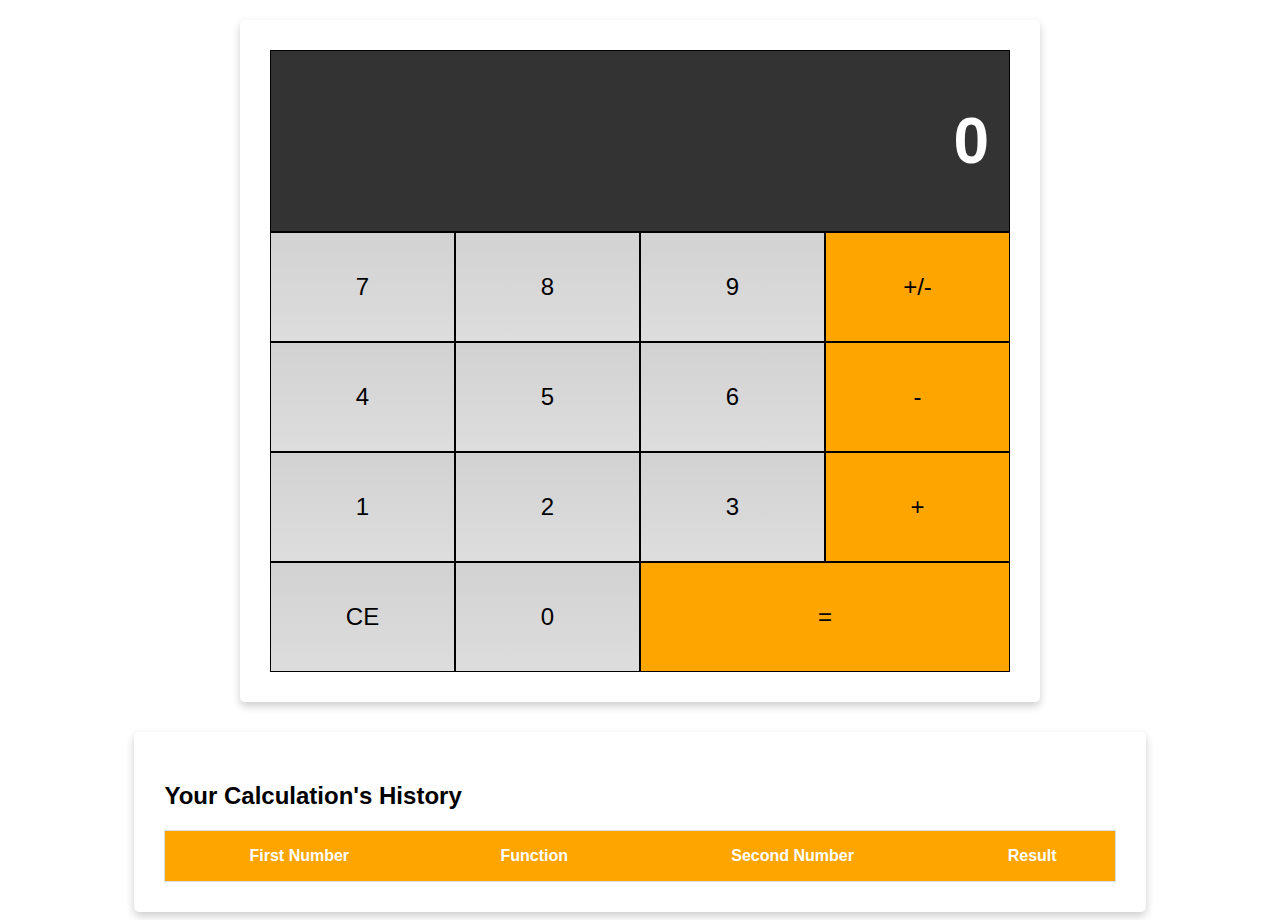
<file: calcJS/index.html>
<!DOCTYPE html>
<html>

<head>
   <title>Calc Javascript</title>
   <link rel="stylesheet" href="asset/style.css">
   <meta name="viewport" content="width=device-width, initial-scale=1.0">
</head>

<body>
   <div class="flex-container-column card">
       <div class="display">
           <h1 id="displayNumber">0</h1>
       </div>
       <div class="flex-container-row">
           <div class="button">7</div>
           <div class="button">8</div>
           <div class="button">9</div>
           <div class="button negative">+/-</div>
       </div>
       <div class="flex-container-row">
           <div class="button">4</div>
           <div class="button">5</div>
           <div class="button">6</div>
           <div class="button operator">-</div>
       </div>
       <div class="flex-container-row">
           <div class="button">1</div>
           <div class="button">2</div>
           <div class="button">3</div>
           <div class="button operator">+</div>
       </div>
       <div class="flex-container-row">
           <div class="button clear">CE</div>
           <div class="button">0</div>
           <div class="button equals double">=</div>
       </div>
   </div>
   <div class="history card">
       <h2>Your Calculation's History</h2>
       <table>
           <thead>
               <tr>
                   <th>First Number</th>
                   <th>Function</th>
                   <th>Second Number</th>
                   <th>Result</th>
               </tr>
           </thead>
           <tbody id="historyList"></tbody>
       </table>
   </div>

   <script src="asset/storage.js"></script>
   <script src="asset/calc.js"></script>
</body>

</html>
</file>
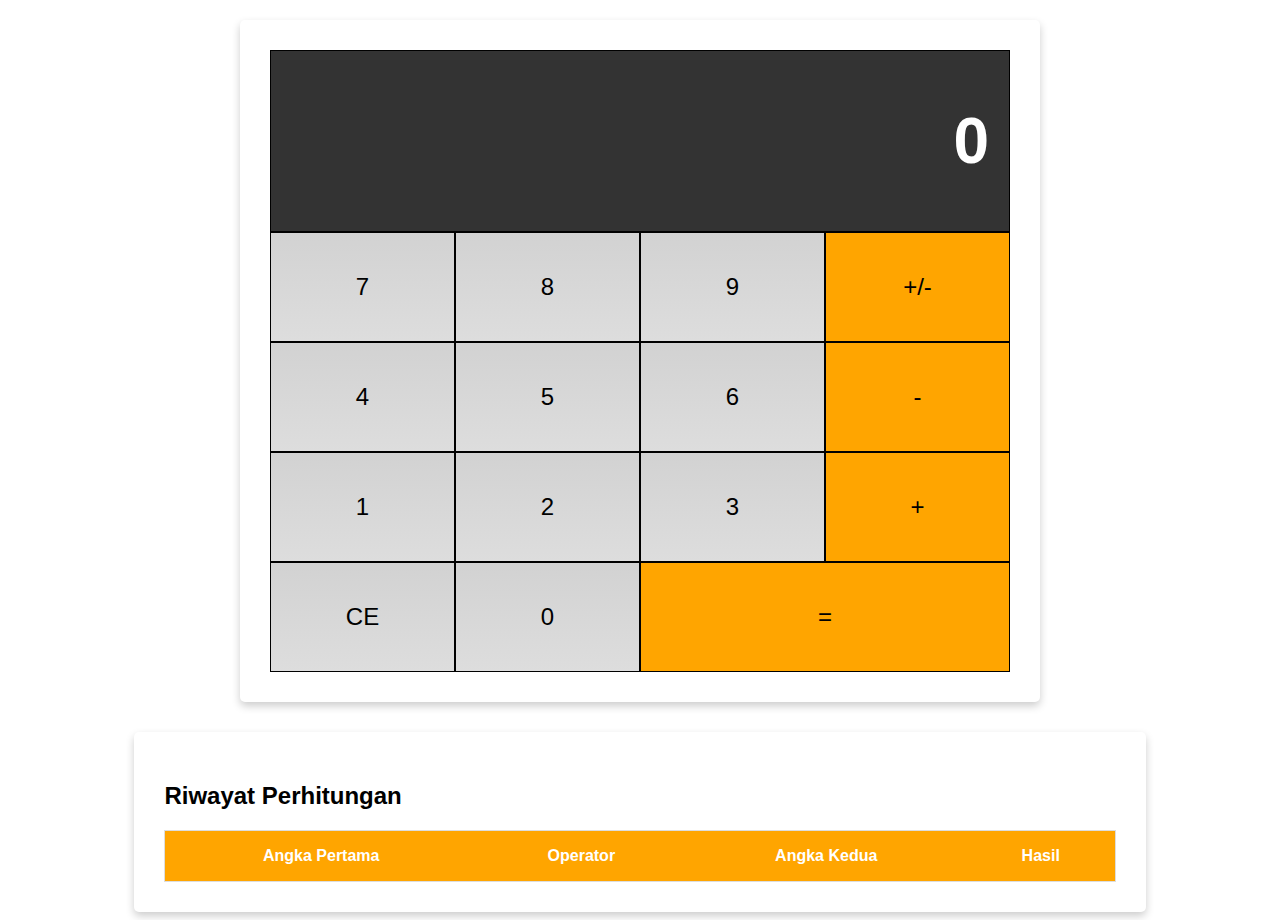
<file: kalkulator/index.html>
<!DOCTYPE html>
<html>

<head>
   <title>Web Calculator</title>
   <link rel="stylesheet" href="asset/style.css">
   <meta name="viewport" content="width=device-width, initial-scale=1.0">
</head>

<body>
   <div class="flex-container-column card">
       <div class="display">
           <h1 id="displayNumber">0</h1>
       </div>
       <div class="flex-container-row">
           <div class="button">7</div>
           <div class="button">8</div>
           <div class="button">9</div>
           <div class="button negative">+/-</div>
       </div>
       <div class="flex-container-row">
           <div class="button">4</div>
           <div class="button">5</div>
           <div class="button">6</div>
           <div class="button operator">-</div>
       </div>
       <div class="flex-container-row">
           <div class="button">1</div>
           <div class="button">2</div>
           <div class="button">3</div>
           <div class="button operator">+</div>
       </div>
       <div class="flex-container-row">
           <div class="button clear">CE</div>
           <div class="button">0</div>
           <div class="button equals double">=</div>
       </div>
   </div>
   <div class="history card">
       <h2>Riwayat Perhitungan</h2>
       <table>
           <thead>
               <tr>
                   <th>Angka Pertama</th>
                   <th>Operator</th>
                   <th>Angka Kedua</th>
                   <th>Hasil</th>
               </tr>
           </thead>
           <tbody id="historyList"></tbody>
       </table>
   </div>

   <script src="asset/storage.js"></script>
   <script src="asset/kalkulator.js"></script>
</body>

</html>
</file>
<file: calcJS/asset/style.css>
* {
   box-sizing: border-box;
}
body {
   font-family: sans-serif;
}
.flex-container-column {
   display: flex;
   /* properti pendukung */
   flex-direction: column;
   max-width: 800px;
   margin: 0 auto;
   text-align: right;
}
.flex-container-row {
   display: flex;
}
.button {
   flex-basis: 25%;
   /* properti pendukung */
   font-size: 1.5em;
   text-align: center;
   padding: 40px;
   border: 1px solid black;
   background: -webkit-linear-gradient(top, #d2d2d2, #ddd);
   cursor: pointer;
}
.double {
   flex-basis: 50%;
}
.display {
   color: white;
   width: 100%;
   padding: 10px 20px;
   background-color: #333333;
   border: 1px solid black;
   font-size: 2em;
}
.operator,
.negative,
.equals {
   background: orange;
}
.card {
   box-shadow: 0 4px 8px 0 rgba(0, 0, 0, 0.2);
   border-radius: 5px;
   padding: 30px;
   margin-top: 20px;
}
.button:hover {
   font-weight: bold;
}
.history {
   width: 80%;
   margin: 30px auto 0 auto;
   overflow: scroll;
}
table {
   border-collapse: collapse;
   border-spacing: 0;
   width: 100%;
   border: 1px solid #ddd;
}
th,
td {
   text-align: center;
   padding: 16px;
}
th {
   background-color: orange;
   color: white;
}
tr:nth-child(even) {
   background-color: #d2d2d2;
}
@media screen and (max-width: 513px) {
 .button {
       padding: 10px;
 }
 .history {
       width: 100%;
 }
}
</file>
<file: kalkulator/asset/style.css>
* {
   box-sizing: border-box;
}
body {
   font-family: sans-serif;
}
.flex-container-column {
   display: flex;
   /* properti pendukung */
   flex-direction: column;
   max-width: 800px;
   margin: 0 auto;
   text-align: right;
}
.flex-container-row {
   display: flex;
}
.button {
   flex-basis: 25%;
   /* properti pendukung */
   font-size: 1.5em;
   text-align: center;
   padding: 40px;
   border: 1px solid black;
   background: -webkit-linear-gradient(top, #d2d2d2, #ddd);
   cursor: pointer;
}
.double {
   flex-basis: 50%;
}
.display {
   color: white;
   width: 100%;
   padding: 10px 20px;
   background-color: #333333;
   border: 1px solid black;
   font-size: 2em;
}
.operator,
.negative,
.equals {
   background: orange;
}
.card {
   box-shadow: 0 4px 8px 0 rgba(0, 0, 0, 0.2);
   border-radius: 5px;
   padding: 30px;
   margin-top: 20px;
}
.button:hover {
   font-weight: bold;
}
.history {
   width: 80%;
   margin: 30px auto 0 auto;
   overflow: scroll;
}
table {
   border-collapse: collapse;
   border-spacing: 0;
   width: 100%;
   border: 1px solid #ddd;
}
th,
td {
   text-align: center;
   padding: 16px;
}
th {
   background-color: orange;
   color: white;
}
tr:nth-child(even) {
   background-color: #d2d2d2;
}
@media screen and (max-width: 513px) {
 .button {
       padding: 10px;
 }
 .history {
       width: 100%;
 }
}
</file>
